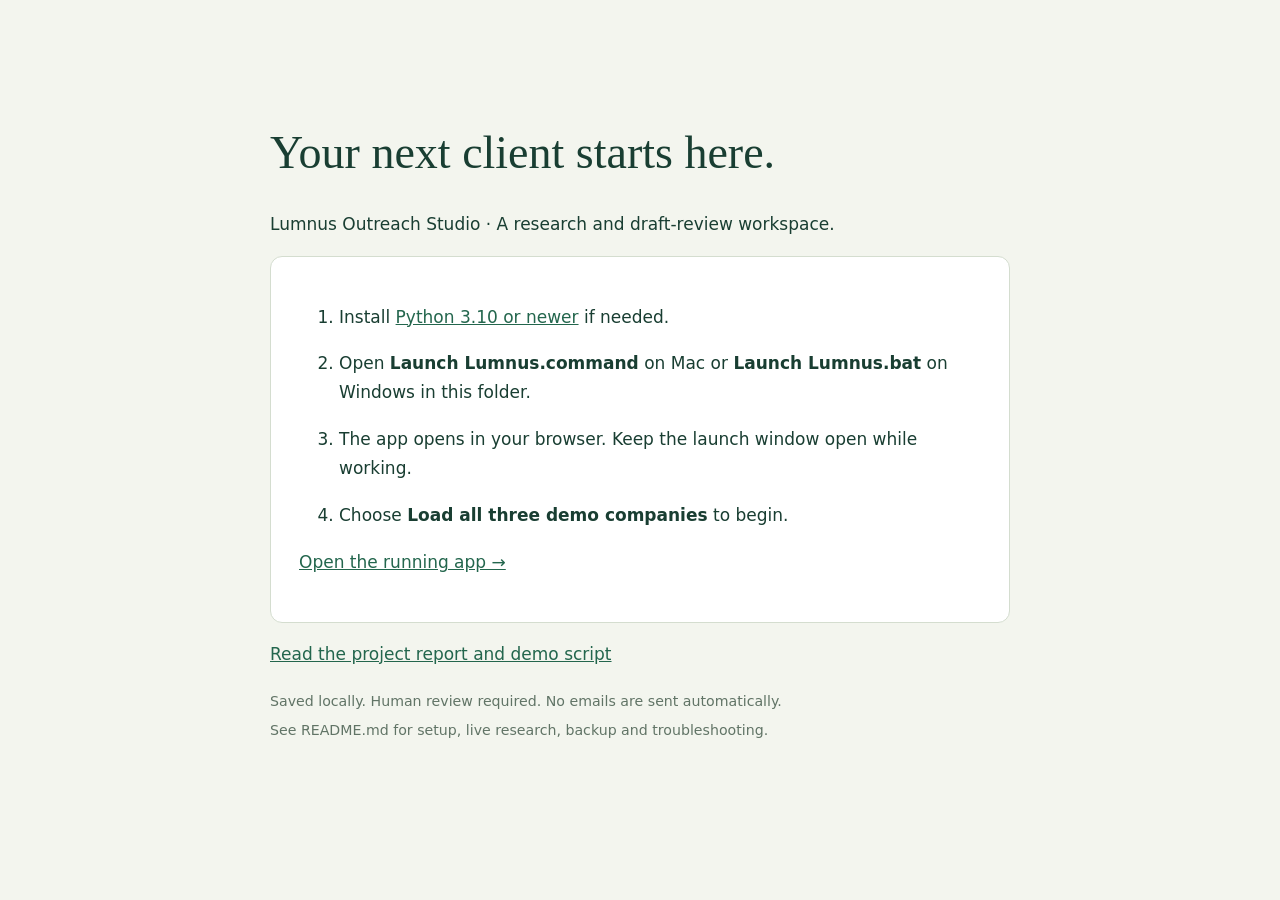
<file: START_HERE.html>
<!doctype html><html lang="en"><meta charset="utf-8"><meta name="viewport" content="width=device-width,initial-scale=1"><title>Welcome to Lumnus Outreach</title><style>body{font:17px/1.7 system-ui;background:#f3f5ee;color:#193e32;max-width:740px;margin:70px auto;padding:25px}h1{font:46px Georgia}li{margin:18px 0}a{color:#23664d}.box{background:white;border:1px solid #d4ddcf;padding:28px;border-radius:12px}small{color:#617466}</style><h1>Your next client starts here.</h1><p>Lumnus Outreach Studio · A research and draft-review workspace.</p><div class="box"><ol><li>Install <a href="https://www.python.org/downloads/">Python 3.10 or newer</a> if needed.</li><li>Open <strong>Launch Lumnus.command</strong> on Mac or <strong>Launch Lumnus.bat</strong> on Windows in this folder.</li><li>The app opens in your browser. Keep the launch window open while working.</li><li>Choose <strong>Load all three demo companies</strong> to begin.</li></ol><p><a href="http://127.0.0.1:8765">Open the running app →</a></p></div><p><a href="static/report.html">Read the project report and demo script</a></p><small>Saved locally. Human review required. No emails are sent automatically.<br>See README.md for setup, live research, backup and troubleshooting.</small></html>
</file>
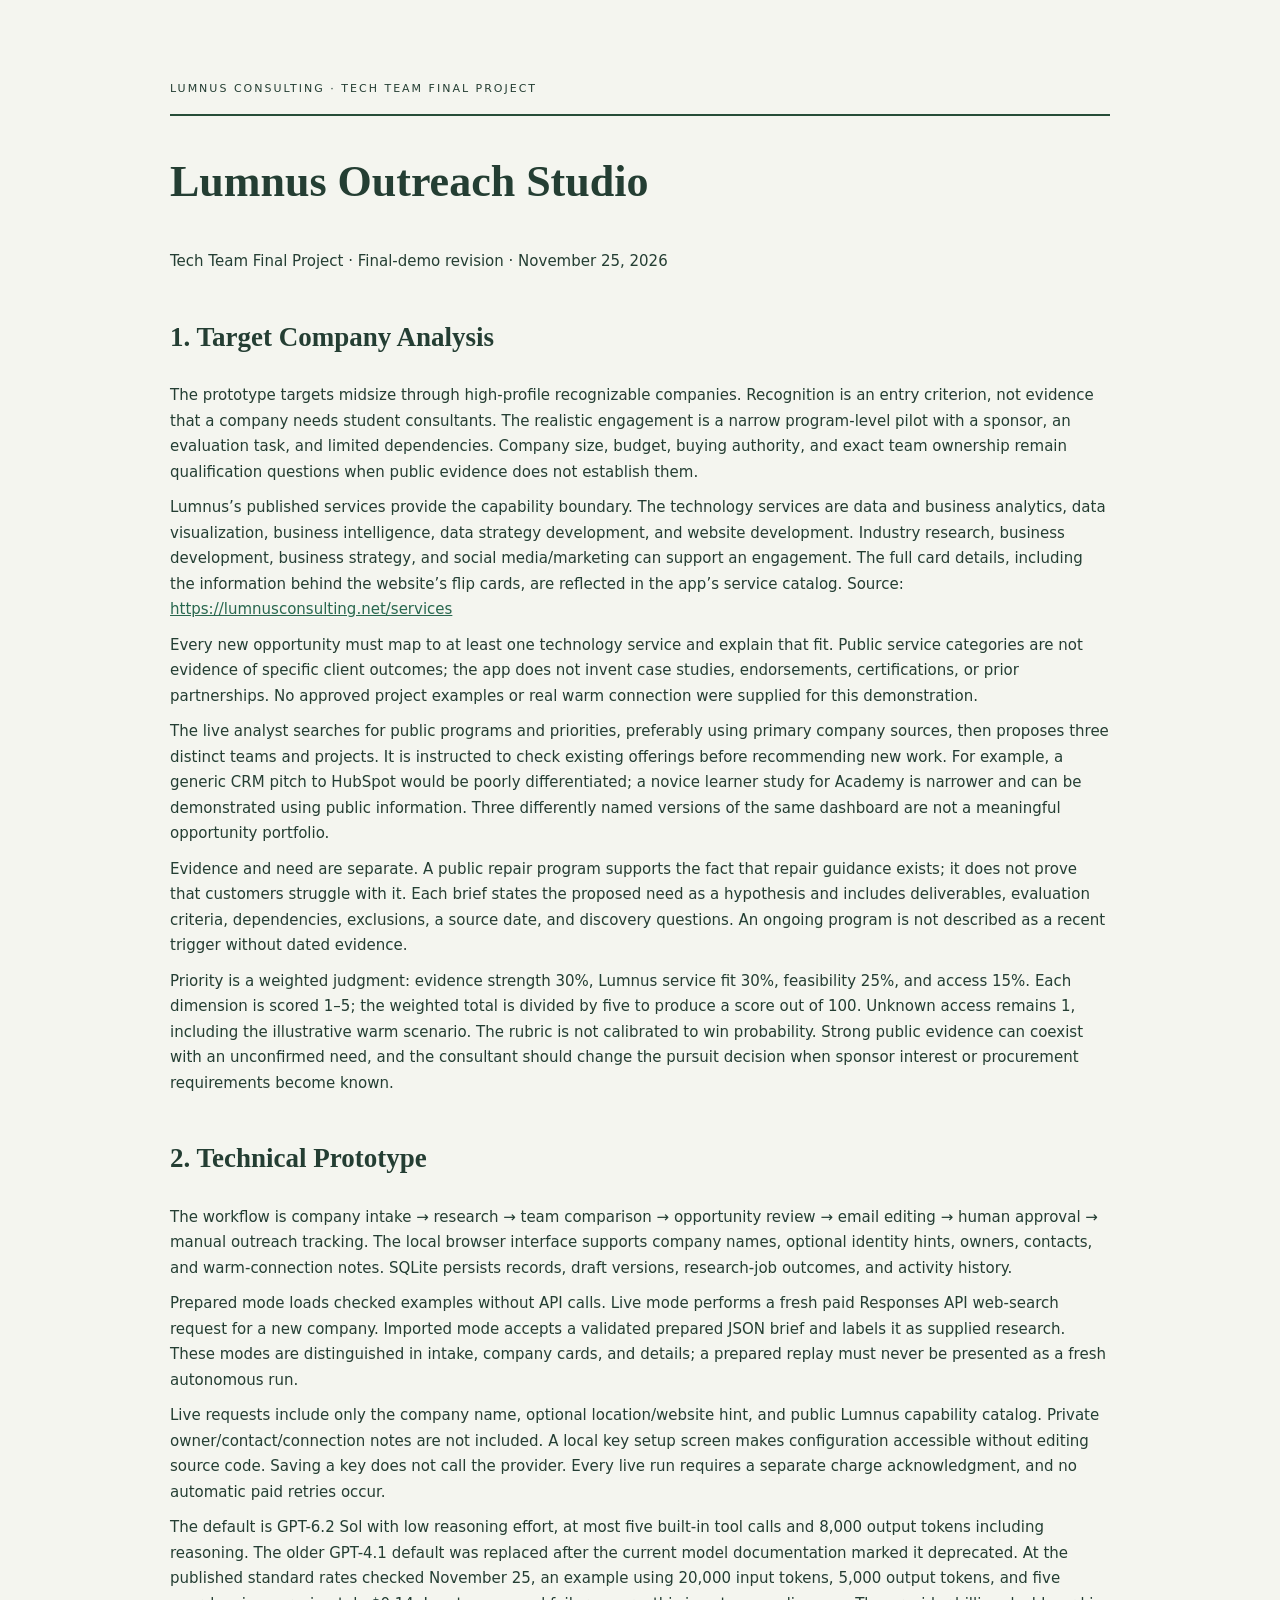
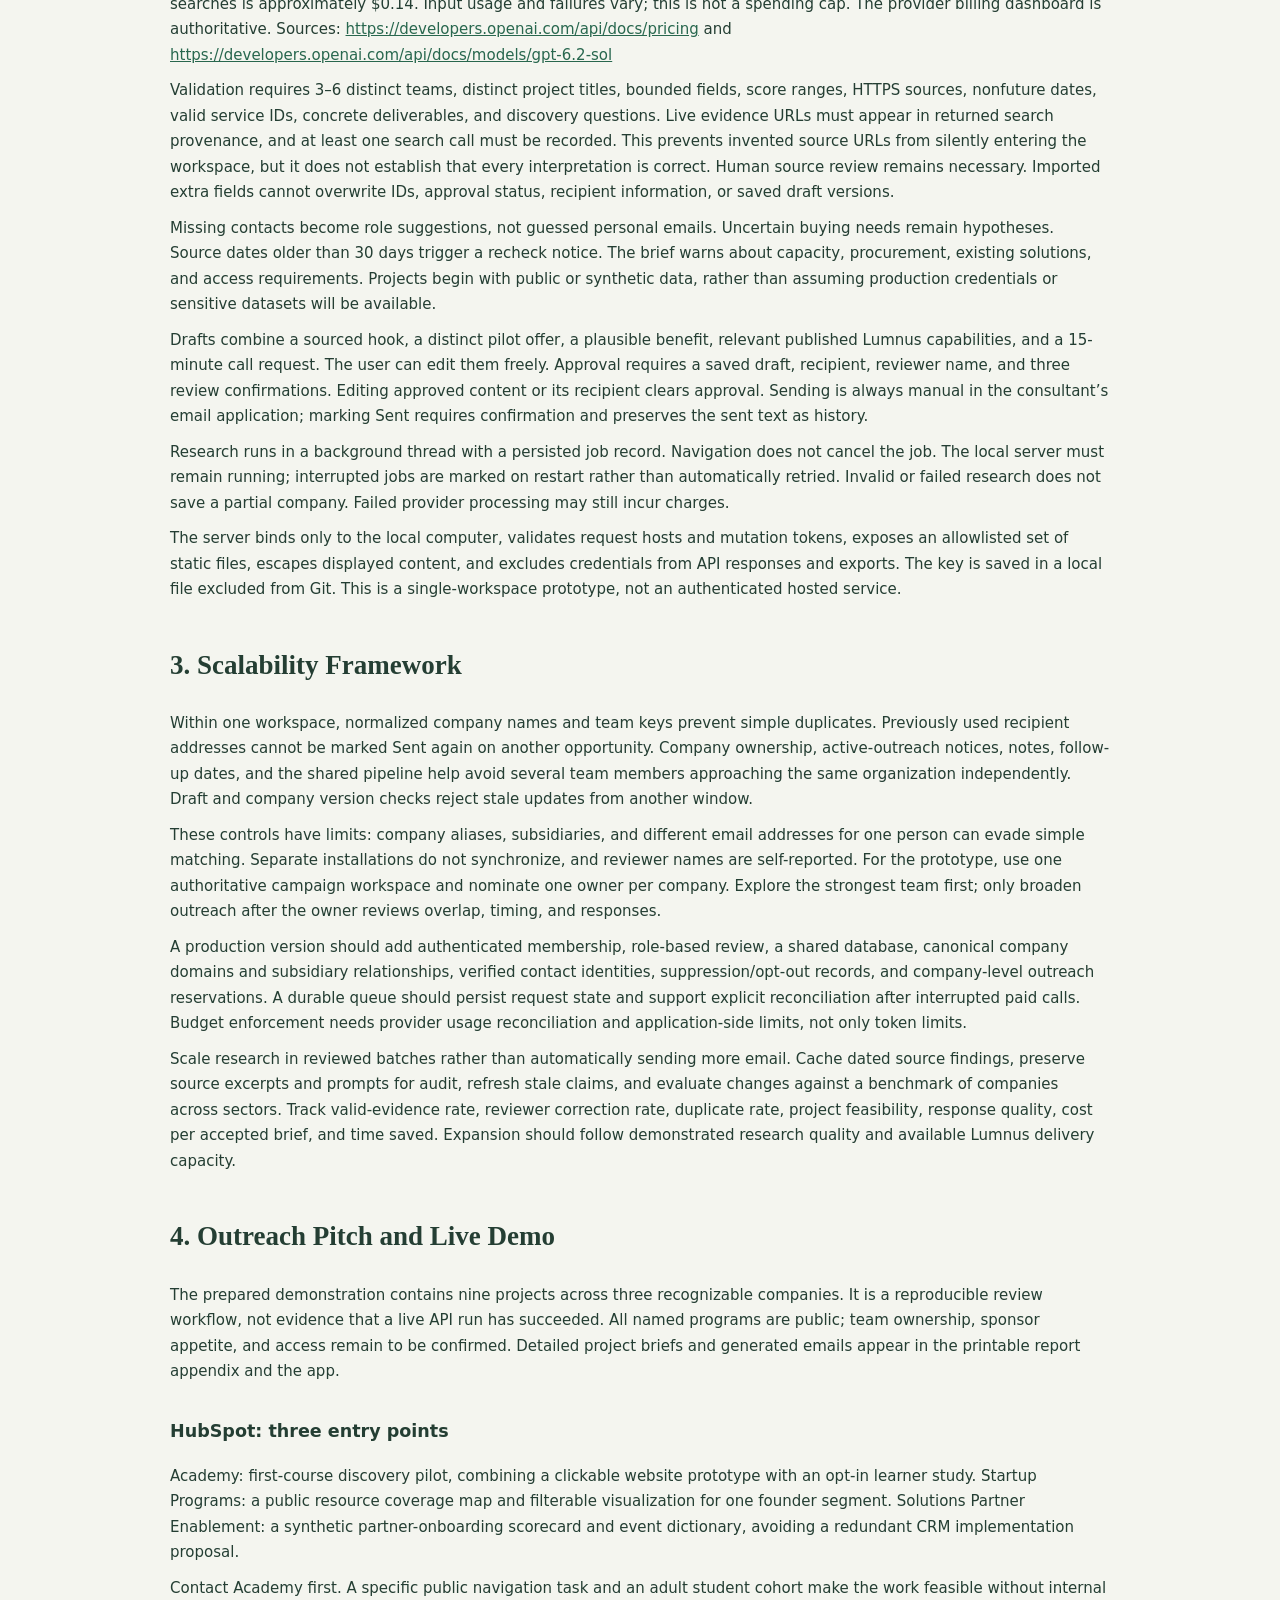
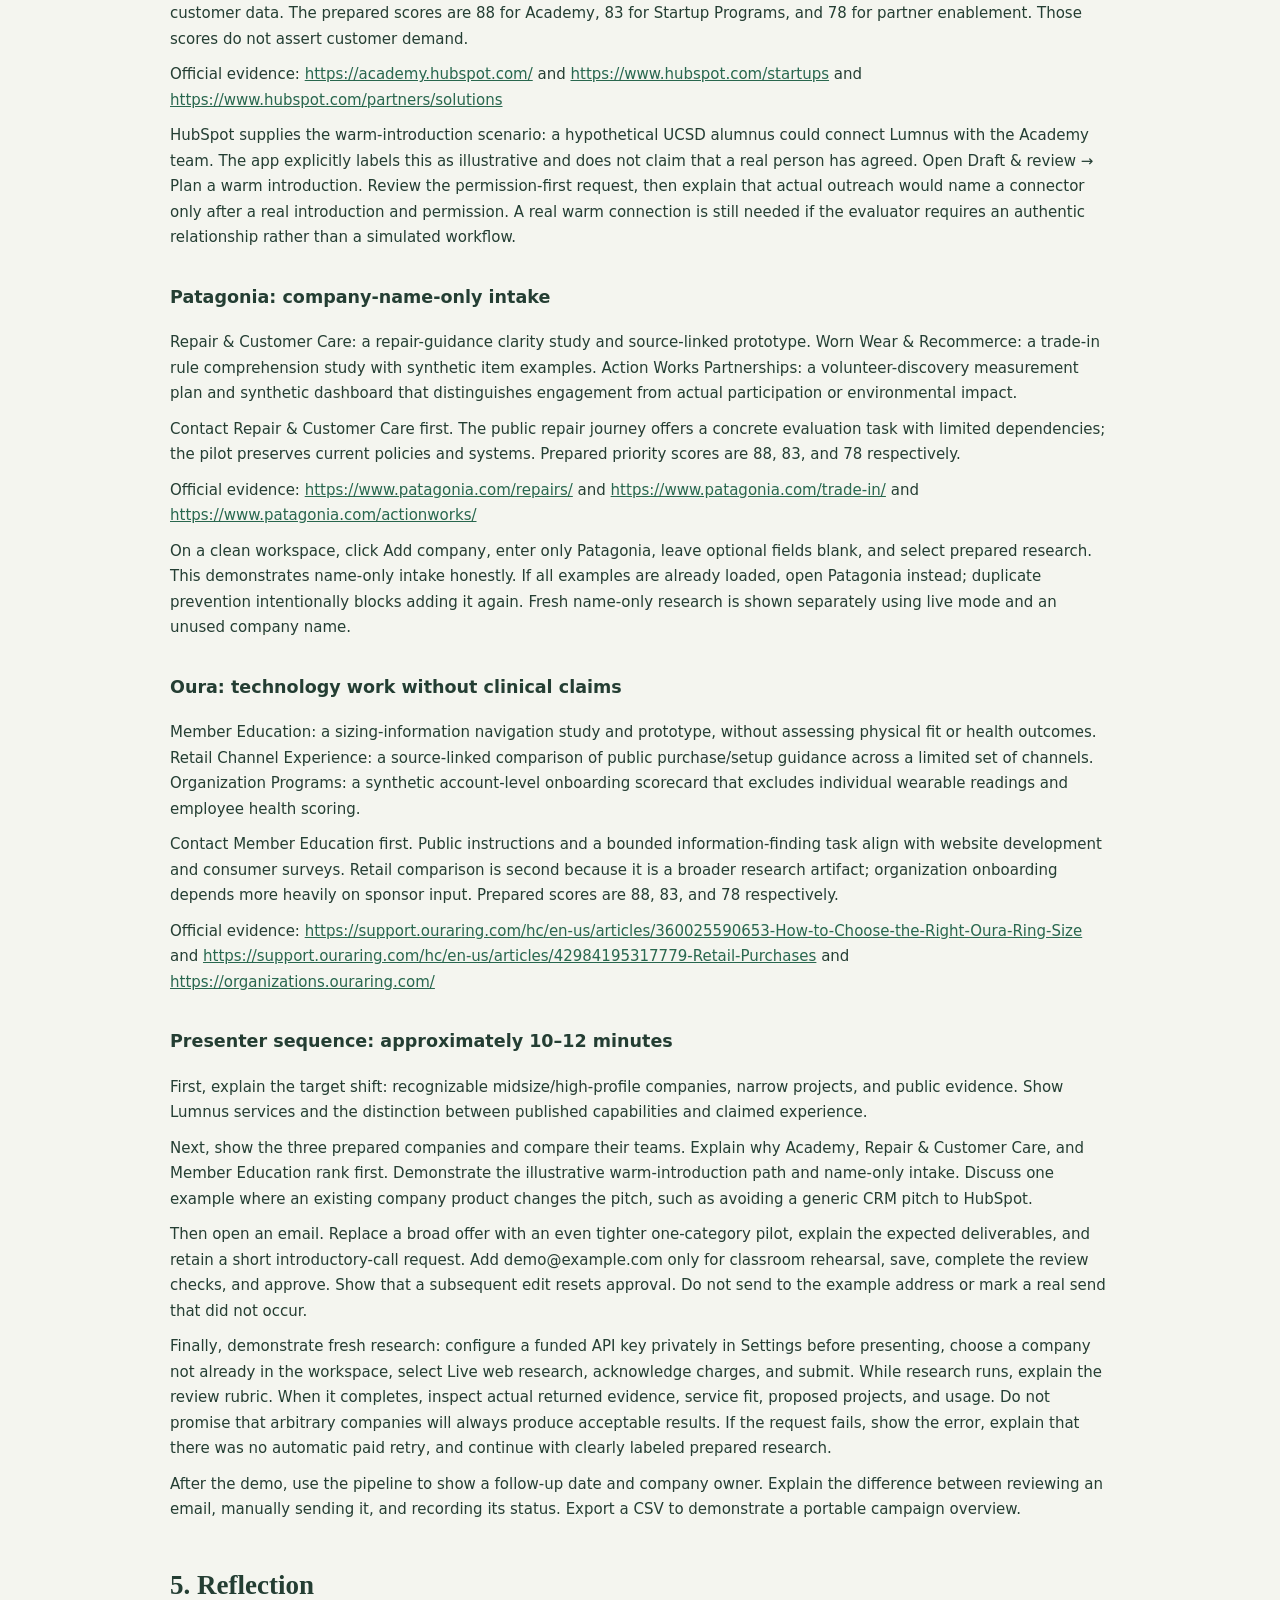
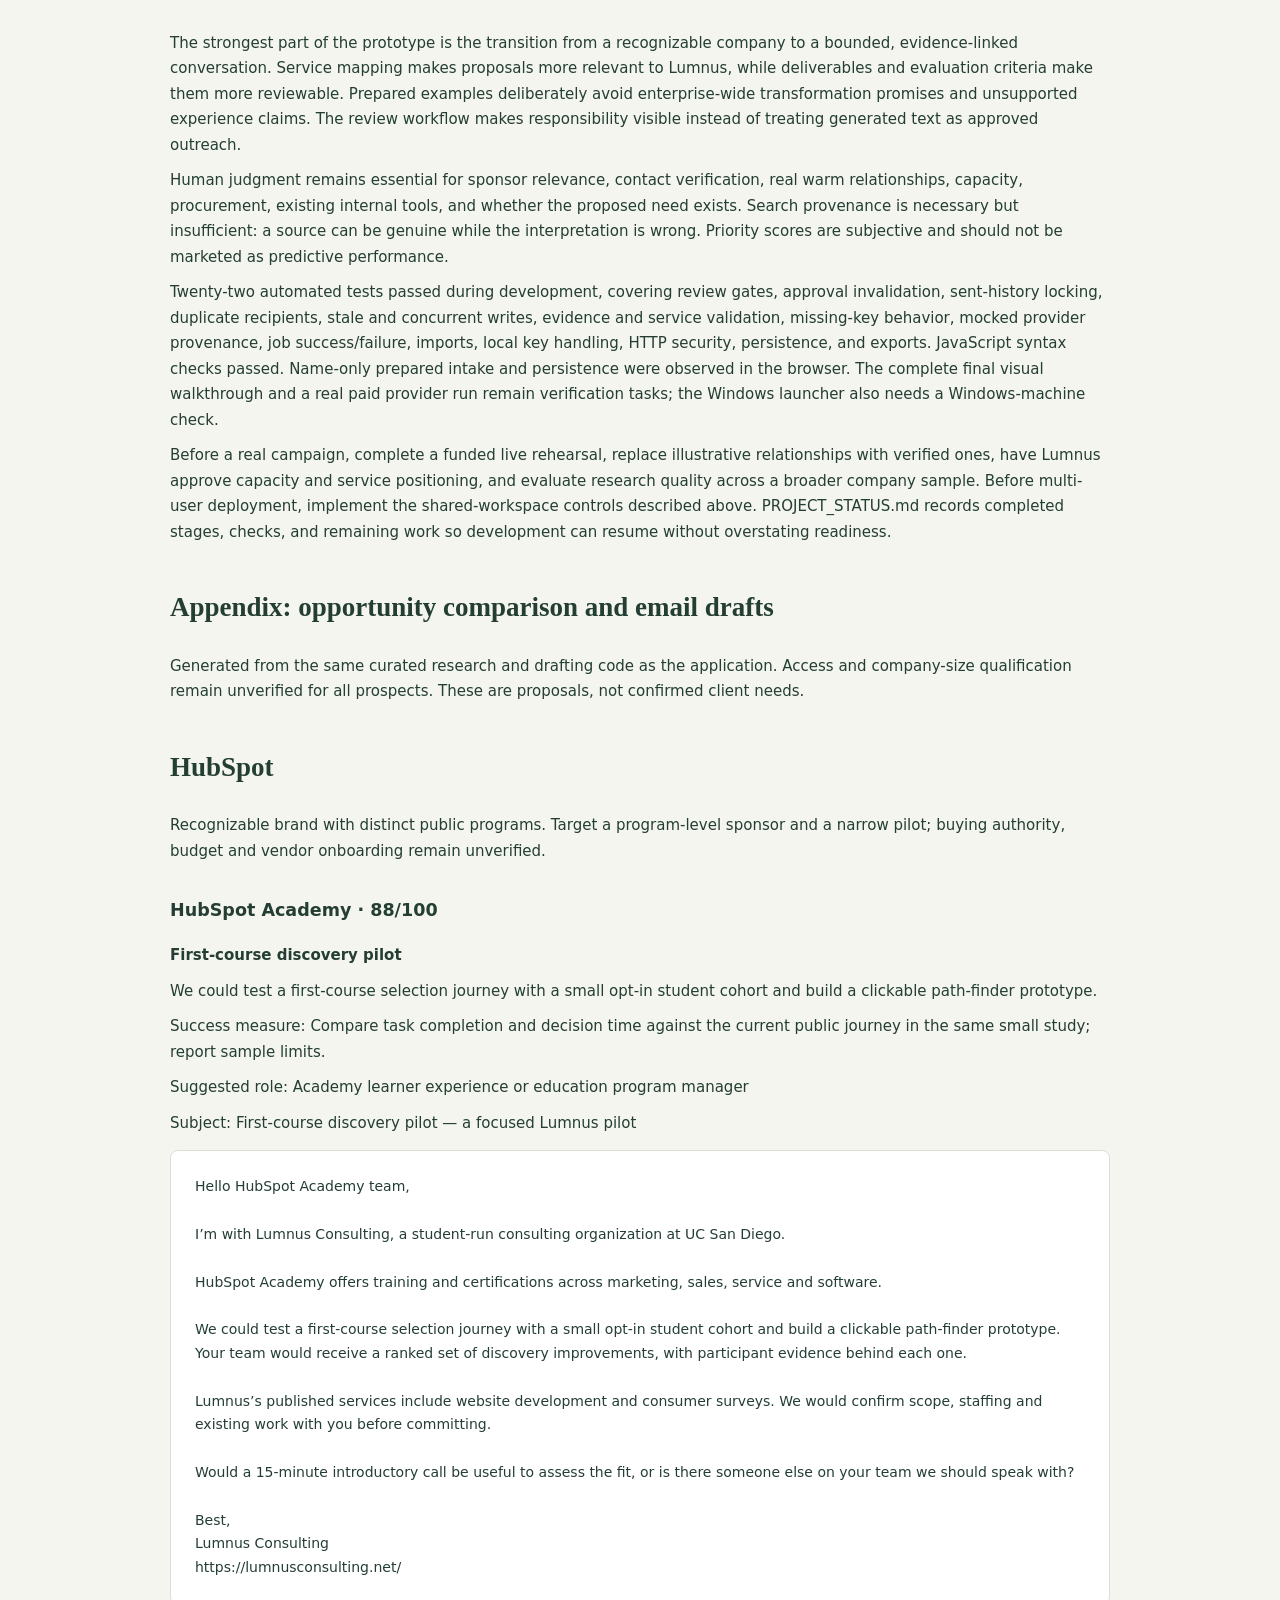
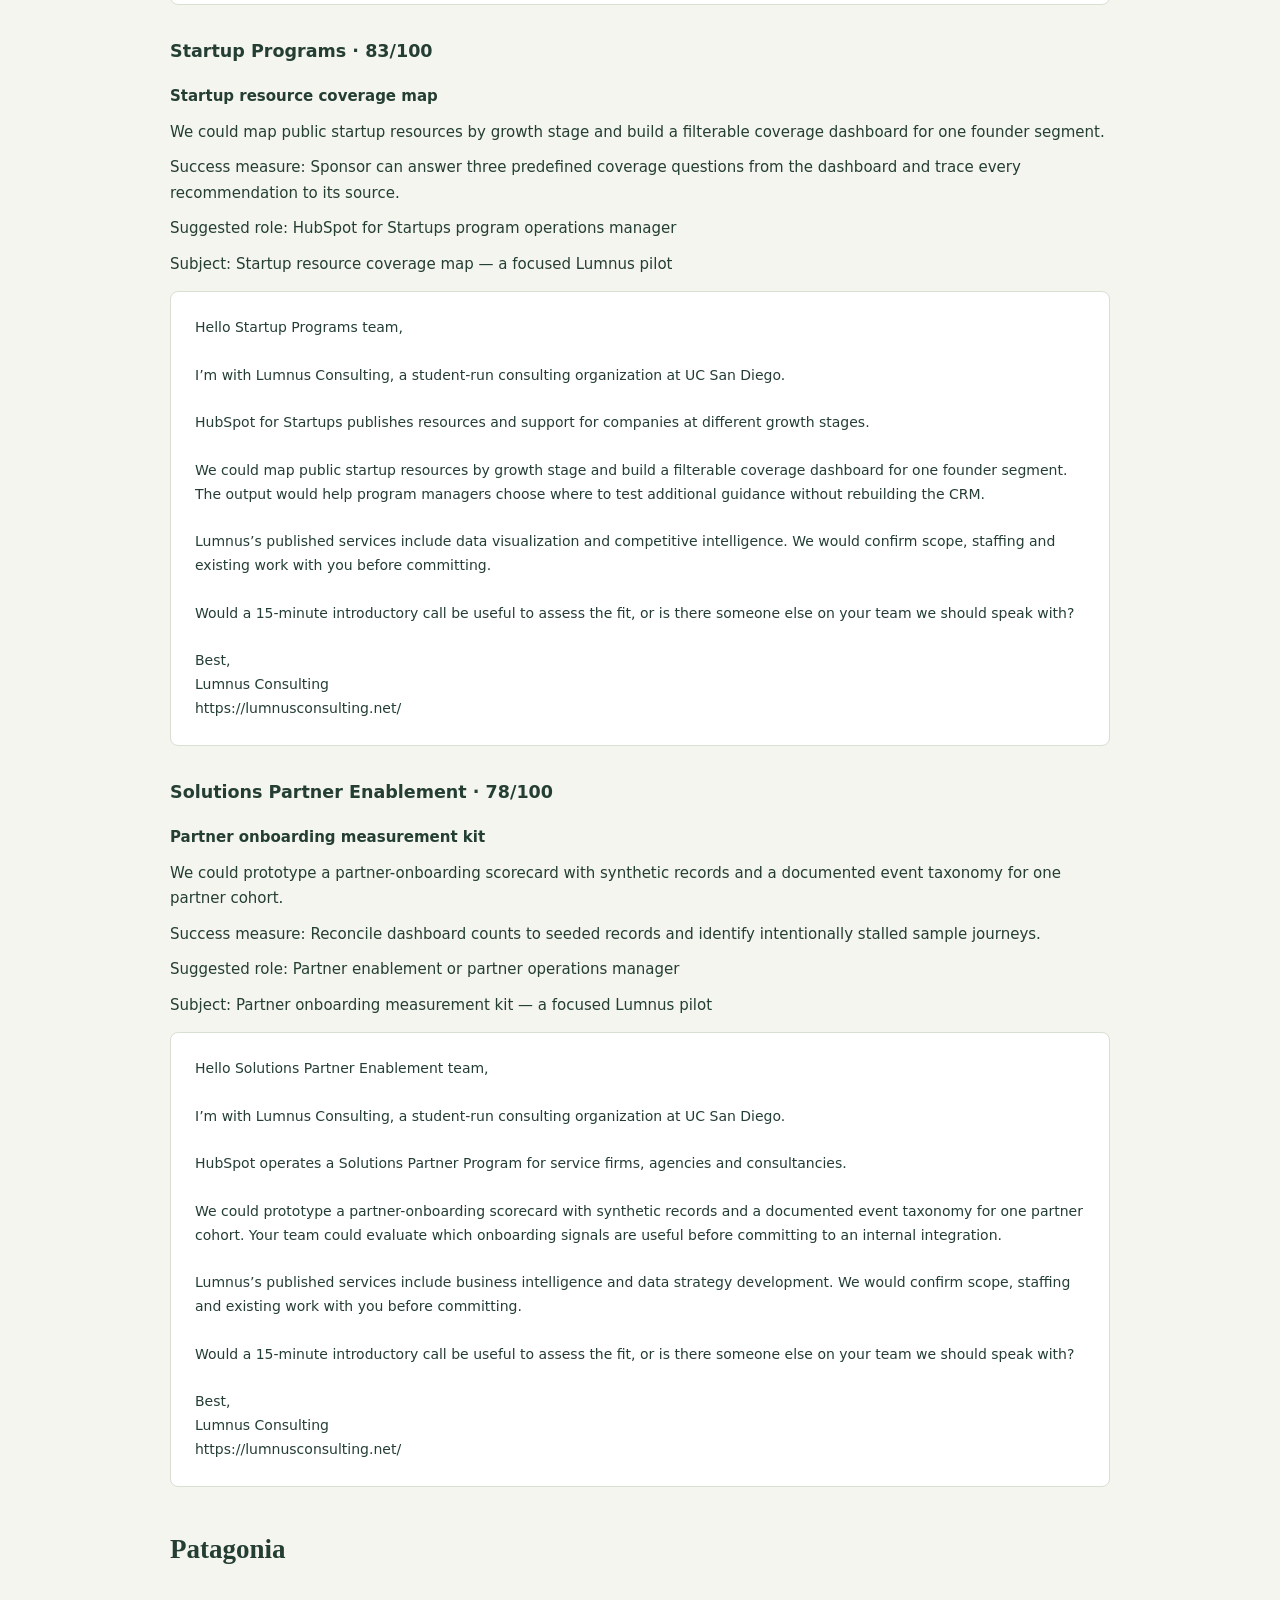
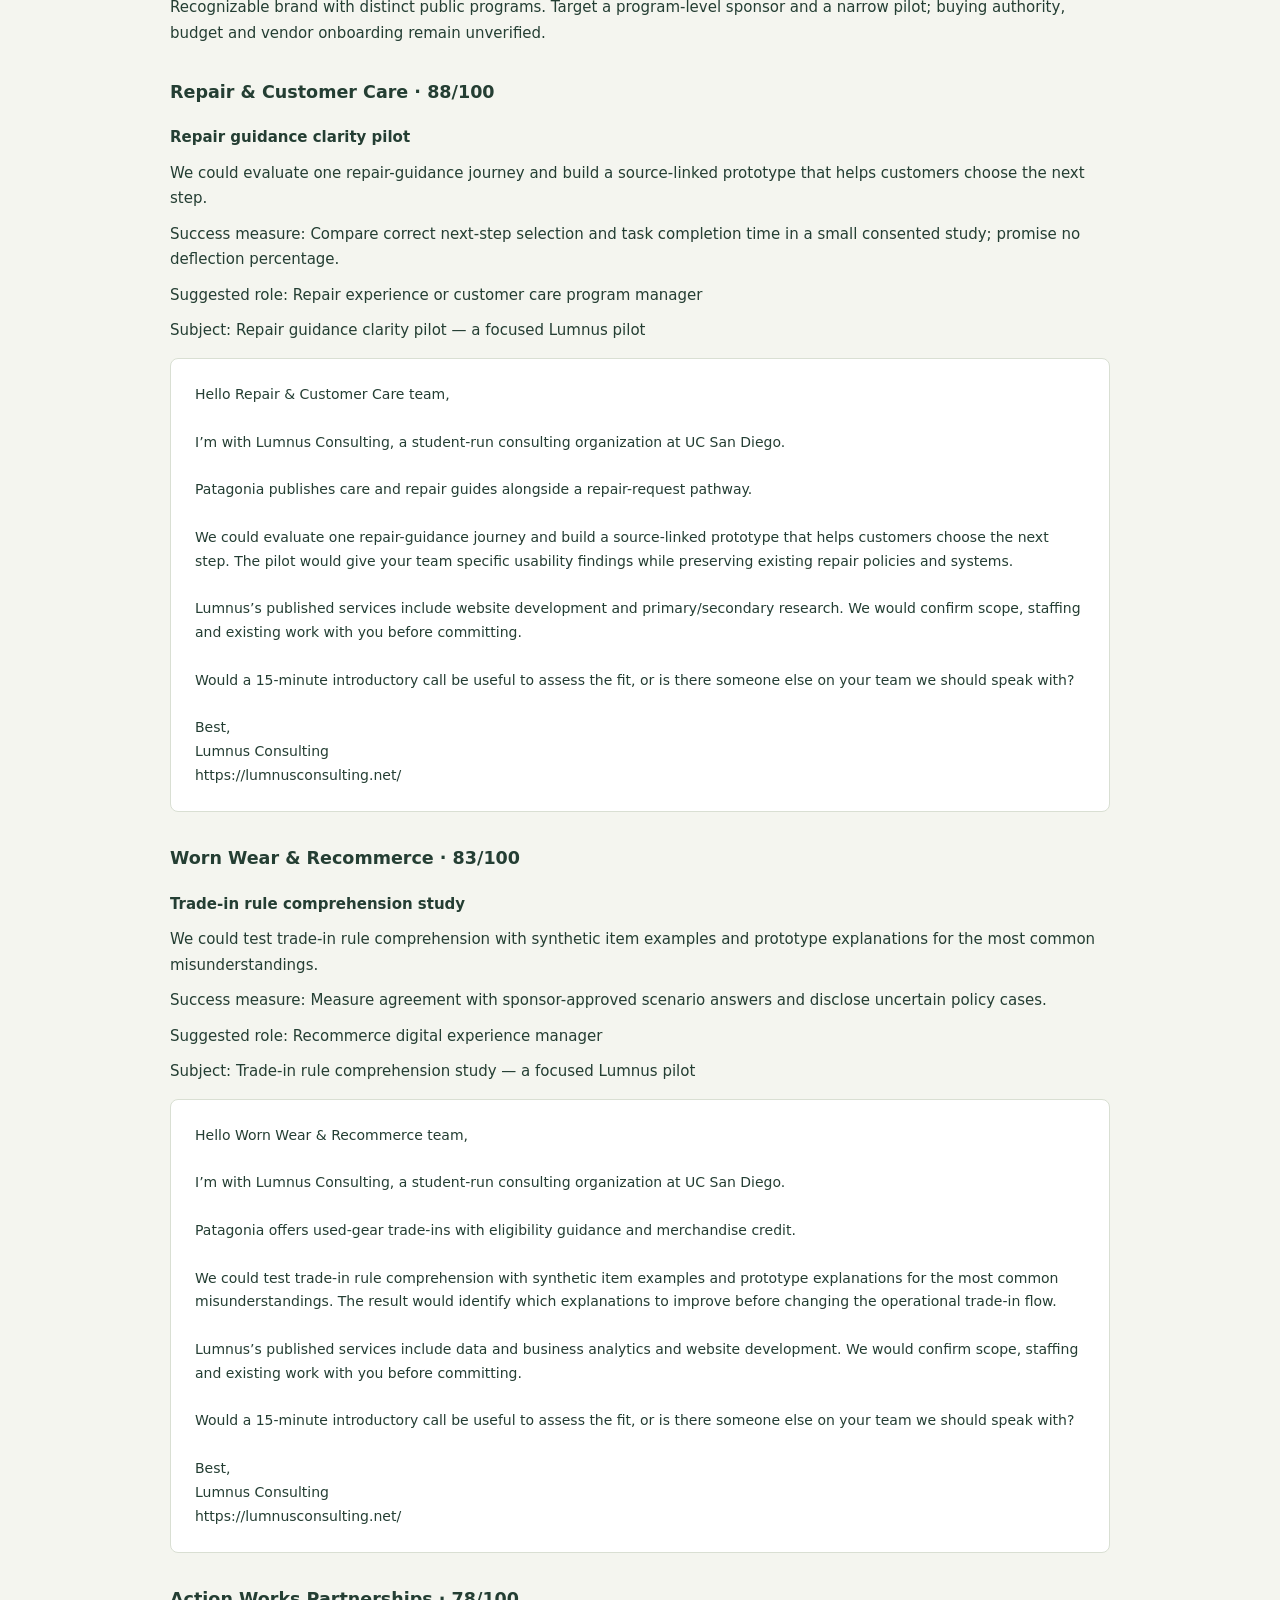
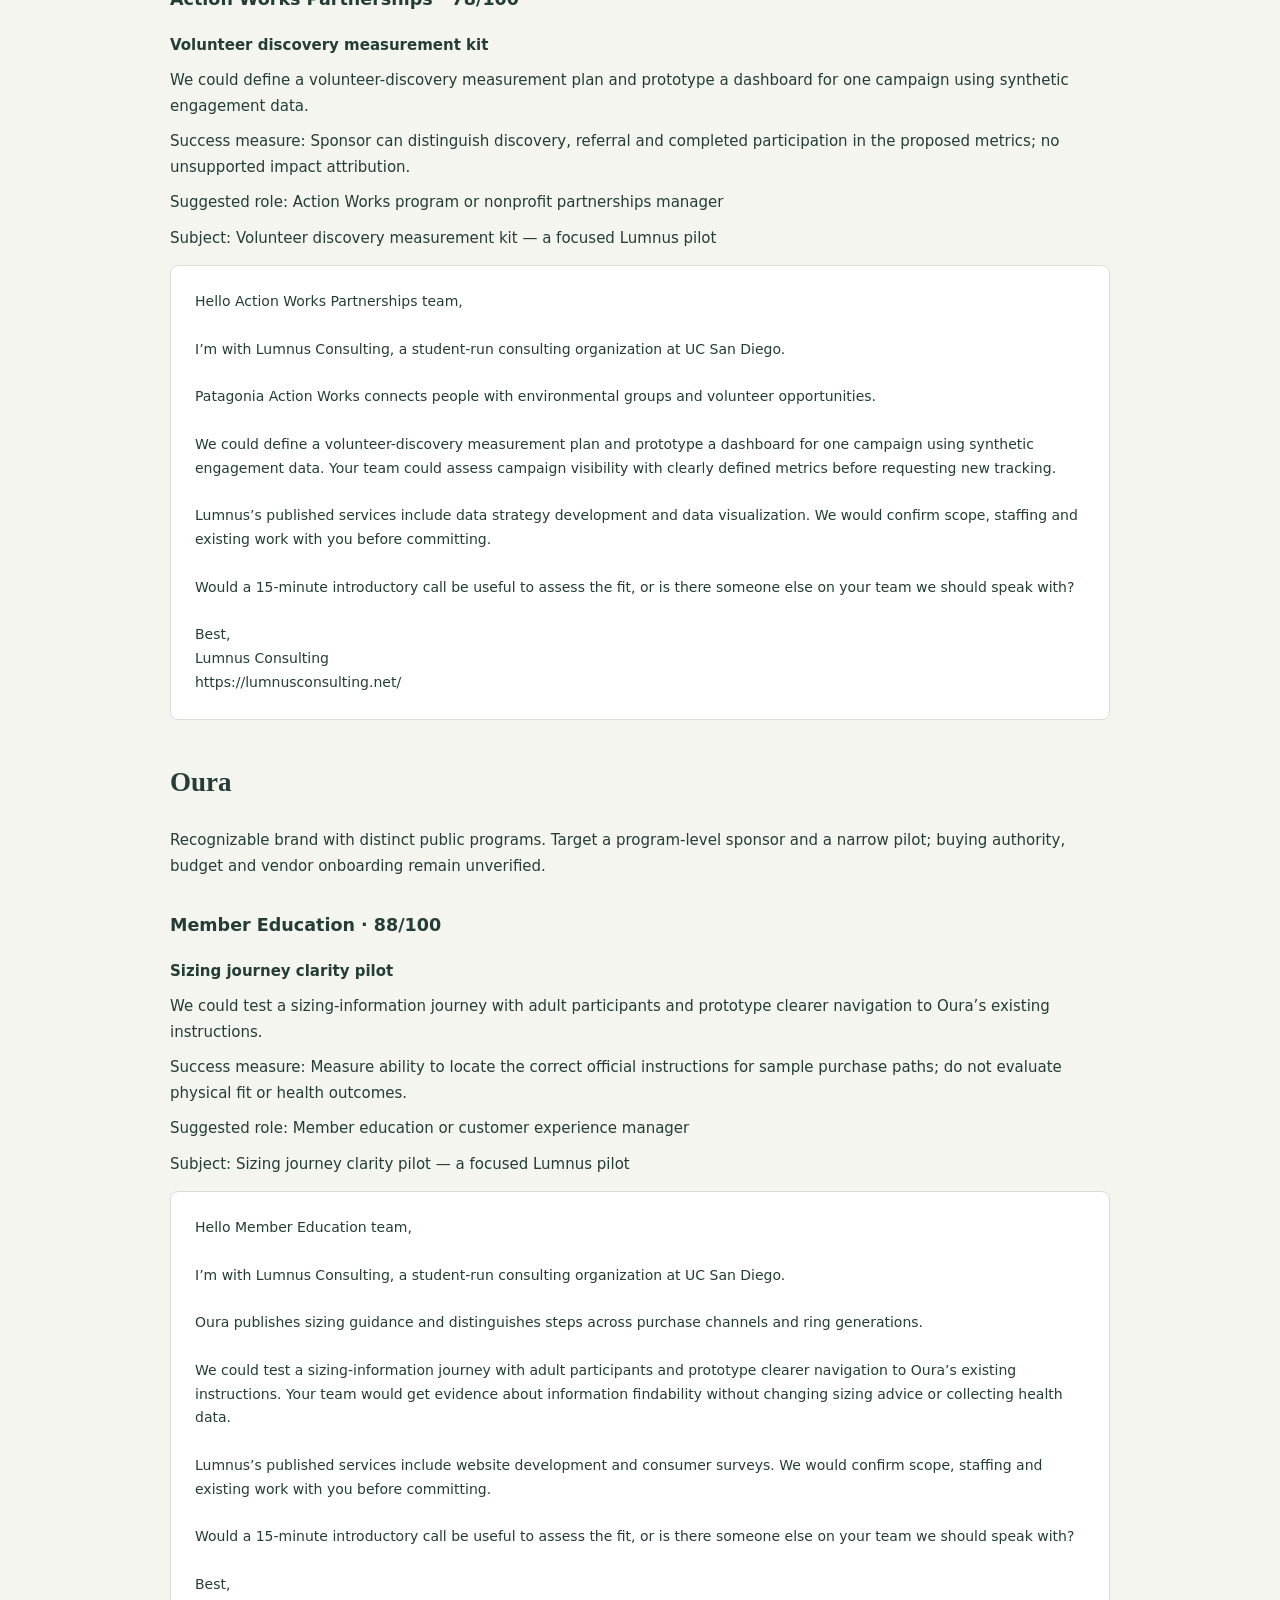
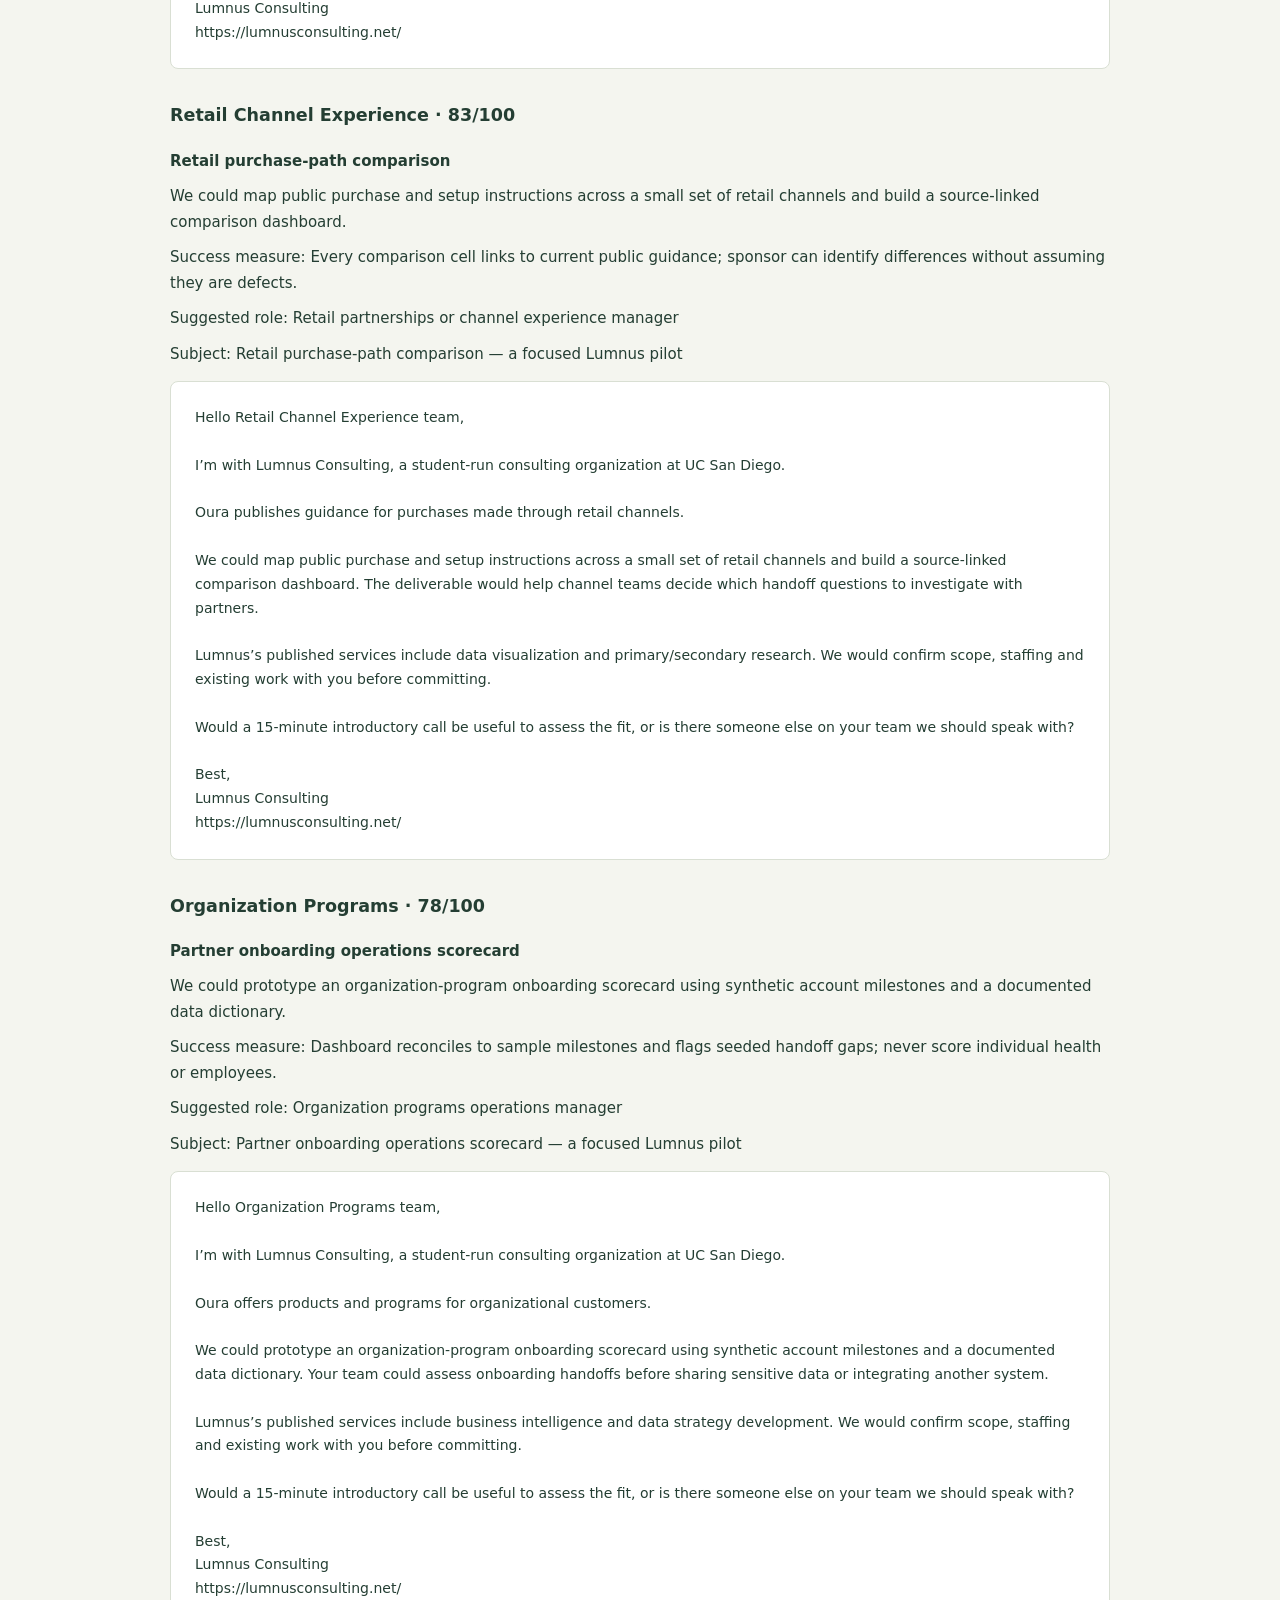
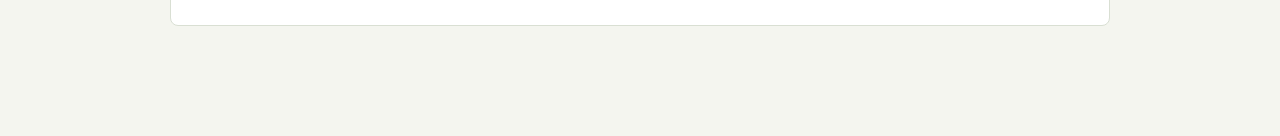
<file: static/report.html>
<!doctype html><html lang="en"><head><meta charset="utf-8"><meta name="viewport" content="width=device-width,initial-scale=1"><title>Lumnus Outreach — Project Report</title><link rel="stylesheet" href="report.css"></head><body><header>LUMNUS CONSULTING · TECH TEAM FINAL PROJECT</header><h1>Lumnus Outreach Studio</h1><p>Tech Team Final Project · Final-demo revision · November 25, 2026</p><h2>1. Target Company Analysis</h2><p>The prototype targets midsize through high-profile recognizable companies. Recognition is an entry criterion, not evidence that a company needs student consultants. The realistic engagement is a narrow program-level pilot with a sponsor, an evaluation task, and limited dependencies. Company size, budget, buying authority, and exact team ownership remain qualification questions when public evidence does not establish them.</p><p>Lumnus’s published services provide the capability boundary. The technology services are data and business analytics, data visualization, business intelligence, data strategy development, and website development. Industry research, business development, business strategy, and social media/marketing can support an engagement. The full card details, including the information behind the website’s flip cards, are reflected in the app’s service catalog. Source: <a href="https://lumnusconsulting.net/services">https://lumnusconsulting.net/services</a></p><p>Every new opportunity must map to at least one technology service and explain that fit. Public service categories are not evidence of specific client outcomes; the app does not invent case studies, endorsements, certifications, or prior partnerships. No approved project examples or real warm connection were supplied for this demonstration.</p><p>The live analyst searches for public programs and priorities, preferably using primary company sources, then proposes three distinct teams and projects. It is instructed to check existing offerings before recommending new work. For example, a generic CRM pitch to HubSpot would be poorly differentiated; a novice learner study for Academy is narrower and can be demonstrated using public information. Three differently named versions of the same dashboard are not a meaningful opportunity portfolio.</p><p>Evidence and need are separate. A public repair program supports the fact that repair guidance exists; it does not prove that customers struggle with it. Each brief states the proposed need as a hypothesis and includes deliverables, evaluation criteria, dependencies, exclusions, a source date, and discovery questions. An ongoing program is not described as a recent trigger without dated evidence.</p><p>Priority is a weighted judgment: evidence strength 30%, Lumnus service fit 30%, feasibility 25%, and access 15%. Each dimension is scored 1–5; the weighted total is divided by five to produce a score out of 100. Unknown access remains 1, including the illustrative warm scenario. The rubric is not calibrated to win probability. Strong public evidence can coexist with an unconfirmed need, and the consultant should change the pursuit decision when sponsor interest or procurement requirements become known.</p><h2>2. Technical Prototype</h2><p>The workflow is company intake → research → team comparison → opportunity review → email editing → human approval → manual outreach tracking. The local browser interface supports company names, optional identity hints, owners, contacts, and warm-connection notes. SQLite persists records, draft versions, research-job outcomes, and activity history.</p><p>Prepared mode loads checked examples without API calls. Live mode performs a fresh paid Responses API web-search request for a new company. Imported mode accepts a validated prepared JSON brief and labels it as supplied research. These modes are distinguished in intake, company cards, and details; a prepared replay must never be presented as a fresh autonomous run.</p><p>Live requests include only the company name, optional location/website hint, and public Lumnus capability catalog. Private owner/contact/connection notes are not included. A local key setup screen makes configuration accessible without editing source code. Saving a key does not call the provider. Every live run requires a separate charge acknowledgment, and no automatic paid retries occur.</p><p>The default is GPT-6.2 Sol with low reasoning effort, at most five built-in tool calls and 8,000 output tokens including reasoning. The older GPT-4.1 default was replaced after the current model documentation marked it deprecated. At the published standard rates checked November 25, an example using 20,000 input tokens, 5,000 output tokens, and five searches is approximately $0.14. Input usage and failures vary; this is not a spending cap. The provider billing dashboard is authoritative. Sources: <a href="https://developers.openai.com/api/docs/pricing">https://developers.openai.com/api/docs/pricing</a> and <a href="https://developers.openai.com/api/docs/models/gpt-6.2-sol">https://developers.openai.com/api/docs/models/gpt-6.2-sol</a></p><p>Validation requires 3–6 distinct teams, distinct project titles, bounded fields, score ranges, HTTPS sources, nonfuture dates, valid service IDs, concrete deliverables, and discovery questions. Live evidence URLs must appear in returned search provenance, and at least one search call must be recorded. This prevents invented source URLs from silently entering the workspace, but it does not establish that every interpretation is correct. Human source review remains necessary. Imported extra fields cannot overwrite IDs, approval status, recipient information, or saved draft versions.</p><p>Missing contacts become role suggestions, not guessed personal emails. Uncertain buying needs remain hypotheses. Source dates older than 30 days trigger a recheck notice. The brief warns about capacity, procurement, existing solutions, and access requirements. Projects begin with public or synthetic data, rather than assuming production credentials or sensitive datasets will be available.</p><p>Drafts combine a sourced hook, a distinct pilot offer, a plausible benefit, relevant published Lumnus capabilities, and a 15-minute call request. The user can edit them freely. Approval requires a saved draft, recipient, reviewer name, and three review confirmations. Editing approved content or its recipient clears approval. Sending is always manual in the consultant’s email application; marking Sent requires confirmation and preserves the sent text as history.</p><p>Research runs in a background thread with a persisted job record. Navigation does not cancel the job. The local server must remain running; interrupted jobs are marked on restart rather than automatically retried. Invalid or failed research does not save a partial company. Failed provider processing may still incur charges.</p><p>The server binds only to the local computer, validates request hosts and mutation tokens, exposes an allowlisted set of static files, escapes displayed content, and excludes credentials from API responses and exports. The key is saved in a local file excluded from Git. This is a single-workspace prototype, not an authenticated hosted service.</p><h2>3. Scalability Framework</h2><p>Within one workspace, normalized company names and team keys prevent simple duplicates. Previously used recipient addresses cannot be marked Sent again on another opportunity. Company ownership, active-outreach notices, notes, follow-up dates, and the shared pipeline help avoid several team members approaching the same organization independently. Draft and company version checks reject stale updates from another window.</p><p>These controls have limits: company aliases, subsidiaries, and different email addresses for one person can evade simple matching. Separate installations do not synchronize, and reviewer names are self-reported. For the prototype, use one authoritative campaign workspace and nominate one owner per company. Explore the strongest team first; only broaden outreach after the owner reviews overlap, timing, and responses.</p><p>A production version should add authenticated membership, role-based review, a shared database, canonical company domains and subsidiary relationships, verified contact identities, suppression/opt-out records, and company-level outreach reservations. A durable queue should persist request state and support explicit reconciliation after interrupted paid calls. Budget enforcement needs provider usage reconciliation and application-side limits, not only token limits.</p><p>Scale research in reviewed batches rather than automatically sending more email. Cache dated source findings, preserve source excerpts and prompts for audit, refresh stale claims, and evaluate changes against a benchmark of companies across sectors. Track valid-evidence rate, reviewer correction rate, duplicate rate, project feasibility, response quality, cost per accepted brief, and time saved. Expansion should follow demonstrated research quality and available Lumnus delivery capacity.</p><h2>4. Outreach Pitch and Live Demo</h2><p>The prepared demonstration contains nine projects across three recognizable companies. It is a reproducible review workflow, not evidence that a live API run has succeeded. All named programs are public; team ownership, sponsor appetite, and access remain to be confirmed. Detailed project briefs and generated emails appear in the printable report appendix and the app.</p><h3>HubSpot: three entry points</h3><p>Academy: first-course discovery pilot, combining a clickable website prototype with an opt-in learner study. Startup Programs: a public resource coverage map and filterable visualization for one founder segment. Solutions Partner Enablement: a synthetic partner-onboarding scorecard and event dictionary, avoiding a redundant CRM implementation proposal.</p><p>Contact Academy first. A specific public navigation task and an adult student cohort make the work feasible without internal customer data. The prepared scores are 88 for Academy, 83 for Startup Programs, and 78 for partner enablement. Those scores do not assert customer demand.</p><p>Official evidence: <a href="https://academy.hubspot.com/">https://academy.hubspot.com/</a> and <a href="https://www.hubspot.com/startups">https://www.hubspot.com/startups</a> and <a href="https://www.hubspot.com/partners/solutions">https://www.hubspot.com/partners/solutions</a></p><p>HubSpot supplies the warm-introduction scenario: a hypothetical UCSD alumnus could connect Lumnus with the Academy team. The app explicitly labels this as illustrative and does not claim that a real person has agreed. Open Draft &amp; review → Plan a warm introduction. Review the permission-first request, then explain that actual outreach would name a connector only after a real introduction and permission. A real warm connection is still needed if the evaluator requires an authentic relationship rather than a simulated workflow.</p><h3>Patagonia: company-name-only intake</h3><p>Repair &amp; Customer Care: a repair-guidance clarity study and source-linked prototype. Worn Wear &amp; Recommerce: a trade-in rule comprehension study with synthetic item examples. Action Works Partnerships: a volunteer-discovery measurement plan and synthetic dashboard that distinguishes engagement from actual participation or environmental impact.</p><p>Contact Repair &amp; Customer Care first. The public repair journey offers a concrete evaluation task with limited dependencies; the pilot preserves current policies and systems. Prepared priority scores are 88, 83, and 78 respectively.</p><p>Official evidence: <a href="https://www.patagonia.com/repairs/">https://www.patagonia.com/repairs/</a> and <a href="https://www.patagonia.com/trade-in/">https://www.patagonia.com/trade-in/</a> and <a href="https://www.patagonia.com/actionworks/">https://www.patagonia.com/actionworks/</a></p><p>On a clean workspace, click Add company, enter only Patagonia, leave optional fields blank, and select prepared research. This demonstrates name-only intake honestly. If all examples are already loaded, open Patagonia instead; duplicate prevention intentionally blocks adding it again. Fresh name-only research is shown separately using live mode and an unused company name.</p><h3>Oura: technology work without clinical claims</h3><p>Member Education: a sizing-information navigation study and prototype, without assessing physical fit or health outcomes. Retail Channel Experience: a source-linked comparison of public purchase/setup guidance across a limited set of channels. Organization Programs: a synthetic account-level onboarding scorecard that excludes individual wearable readings and employee health scoring.</p><p>Contact Member Education first. Public instructions and a bounded information-finding task align with website development and consumer surveys. Retail comparison is second because it is a broader research artifact; organization onboarding depends more heavily on sponsor input. Prepared scores are 88, 83, and 78 respectively.</p><p>Official evidence: <a href="https://support.ouraring.com/hc/en-us/articles/360025590653-How-to-Choose-the-Right-Oura-Ring-Size">https://support.ouraring.com/hc/en-us/articles/360025590653-How-to-Choose-the-Right-Oura-Ring-Size</a> and <a href="https://support.ouraring.com/hc/en-us/articles/42984195317779-Retail-Purchases">https://support.ouraring.com/hc/en-us/articles/42984195317779-Retail-Purchases</a> and <a href="https://organizations.ouraring.com/">https://organizations.ouraring.com/</a></p><h3>Presenter sequence: approximately 10–12 minutes</h3><p>First, explain the target shift: recognizable midsize/high-profile companies, narrow projects, and public evidence. Show Lumnus services and the distinction between published capabilities and claimed experience.</p><p>Next, show the three prepared companies and compare their teams. Explain why Academy, Repair &amp; Customer Care, and Member Education rank first. Demonstrate the illustrative warm-introduction path and name-only intake. Discuss one example where an existing company product changes the pitch, such as avoiding a generic CRM pitch to HubSpot.</p><p>Then open an email. Replace a broad offer with an even tighter one-category pilot, explain the expected deliverables, and retain a short introductory-call request. Add demo@example.com only for classroom rehearsal, save, complete the review checks, and approve. Show that a subsequent edit resets approval. Do not send to the example address or mark a real send that did not occur.</p><p>Finally, demonstrate fresh research: configure a funded API key privately in Settings before presenting, choose a company not already in the workspace, select Live web research, acknowledge charges, and submit. While research runs, explain the review rubric. When it completes, inspect actual returned evidence, service fit, proposed projects, and usage. Do not promise that arbitrary companies will always produce acceptable results. If the request fails, show the error, explain that there was no automatic paid retry, and continue with clearly labeled prepared research.</p><p>After the demo, use the pipeline to show a follow-up date and company owner. Explain the difference between reviewing an email, manually sending it, and recording its status. Export a CSV to demonstrate a portable campaign overview.</p><h2>5. Reflection</h2><p>The strongest part of the prototype is the transition from a recognizable company to a bounded, evidence-linked conversation. Service mapping makes proposals more relevant to Lumnus, while deliverables and evaluation criteria make them more reviewable. Prepared examples deliberately avoid enterprise-wide transformation promises and unsupported experience claims. The review workflow makes responsibility visible instead of treating generated text as approved outreach.</p><p>Human judgment remains essential for sponsor relevance, contact verification, real warm relationships, capacity, procurement, existing internal tools, and whether the proposed need exists. Search provenance is necessary but insufficient: a source can be genuine while the interpretation is wrong. Priority scores are subjective and should not be marketed as predictive performance.</p><p>Twenty-two automated tests passed during development, covering review gates, approval invalidation, sent-history locking, duplicate recipients, stale and concurrent writes, evidence and service validation, missing-key behavior, mocked provider provenance, job success/failure, imports, local key handling, HTTP security, persistence, and exports. JavaScript syntax checks passed. Name-only prepared intake and persistence were observed in the browser. The complete final visual walkthrough and a real paid provider run remain verification tasks; the Windows launcher also needs a Windows-machine check.</p><p>Before a real campaign, complete a funded live rehearsal, replace illustrative relationships with verified ones, have Lumnus approve capacity and service positioning, and evaluate research quality across a broader company sample. Before multi-user deployment, implement the shared-workspace controls described above. PROJECT_STATUS.md records completed stages, checks, and remaining work so development can resume without overstating readiness.</p><h2>Appendix: opportunity comparison and email drafts</h2><p>Generated from the same curated research and drafting code as the application. Access and company-size qualification remain unverified for all prospects. These are proposals, not confirmed client needs.</p><h2>HubSpot</h2><p>Recognizable brand with distinct public programs. Target a program-level sponsor and a narrow pilot; buying authority, budget and vendor onboarding remain unverified.</p><section><h3>HubSpot Academy · 88/100</h3><p><strong>First-course discovery pilot</strong></p><p>We could test a first-course selection journey with a small opt-in student cohort and build a clickable path-finder prototype.</p><p>Success measure: Compare task completion and decision time against the current public journey in the same small study; report sample limits.</p><p>Suggested role: Academy learner experience or education program manager</p><p>Subject: First-course discovery pilot — a focused Lumnus pilot</p><pre>Hello HubSpot Academy team,

I’m with Lumnus Consulting, a student-run consulting organization at UC San Diego.

HubSpot Academy offers training and certifications across marketing, sales, service and software.

We could test a first-course selection journey with a small opt-in student cohort and build a clickable path-finder prototype. Your team would receive a ranked set of discovery improvements, with participant evidence behind each one.

Lumnus’s published services include website development and consumer surveys. We would confirm scope, staffing and existing work with you before committing.

Would a 15-minute introductory call be useful to assess the fit, or is there someone else on your team we should speak with?

Best,
Lumnus Consulting
https://lumnusconsulting.net/</pre></section><section><h3>Startup Programs · 83/100</h3><p><strong>Startup resource coverage map</strong></p><p>We could map public startup resources by growth stage and build a filterable coverage dashboard for one founder segment.</p><p>Success measure: Sponsor can answer three predefined coverage questions from the dashboard and trace every recommendation to its source.</p><p>Suggested role: HubSpot for Startups program operations manager</p><p>Subject: Startup resource coverage map — a focused Lumnus pilot</p><pre>Hello Startup Programs team,

I’m with Lumnus Consulting, a student-run consulting organization at UC San Diego.

HubSpot for Startups publishes resources and support for companies at different growth stages.

We could map public startup resources by growth stage and build a filterable coverage dashboard for one founder segment. The output would help program managers choose where to test additional guidance without rebuilding the CRM.

Lumnus’s published services include data visualization and competitive intelligence. We would confirm scope, staffing and existing work with you before committing.

Would a 15-minute introductory call be useful to assess the fit, or is there someone else on your team we should speak with?

Best,
Lumnus Consulting
https://lumnusconsulting.net/</pre></section><section><h3>Solutions Partner Enablement · 78/100</h3><p><strong>Partner onboarding measurement kit</strong></p><p>We could prototype a partner-onboarding scorecard with synthetic records and a documented event taxonomy for one partner cohort.</p><p>Success measure: Reconcile dashboard counts to seeded records and identify intentionally stalled sample journeys.</p><p>Suggested role: Partner enablement or partner operations manager</p><p>Subject: Partner onboarding measurement kit — a focused Lumnus pilot</p><pre>Hello Solutions Partner Enablement team,

I’m with Lumnus Consulting, a student-run consulting organization at UC San Diego.

HubSpot operates a Solutions Partner Program for service firms, agencies and consultancies.

We could prototype a partner-onboarding scorecard with synthetic records and a documented event taxonomy for one partner cohort. Your team could evaluate which onboarding signals are useful before committing to an internal integration.

Lumnus’s published services include business intelligence and data strategy development. We would confirm scope, staffing and existing work with you before committing.

Would a 15-minute introductory call be useful to assess the fit, or is there someone else on your team we should speak with?

Best,
Lumnus Consulting
https://lumnusconsulting.net/</pre></section><h2>Patagonia</h2><p>Recognizable brand with distinct public programs. Target a program-level sponsor and a narrow pilot; buying authority, budget and vendor onboarding remain unverified.</p><section><h3>Repair &amp; Customer Care · 88/100</h3><p><strong>Repair guidance clarity pilot</strong></p><p>We could evaluate one repair-guidance journey and build a source-linked prototype that helps customers choose the next step.</p><p>Success measure: Compare correct next-step selection and task completion time in a small consented study; promise no deflection percentage.</p><p>Suggested role: Repair experience or customer care program manager</p><p>Subject: Repair guidance clarity pilot — a focused Lumnus pilot</p><pre>Hello Repair &amp; Customer Care team,

I’m with Lumnus Consulting, a student-run consulting organization at UC San Diego.

Patagonia publishes care and repair guides alongside a repair-request pathway.

We could evaluate one repair-guidance journey and build a source-linked prototype that helps customers choose the next step. The pilot would give your team specific usability findings while preserving existing repair policies and systems.

Lumnus’s published services include website development and primary/secondary research. We would confirm scope, staffing and existing work with you before committing.

Would a 15-minute introductory call be useful to assess the fit, or is there someone else on your team we should speak with?

Best,
Lumnus Consulting
https://lumnusconsulting.net/</pre></section><section><h3>Worn Wear &amp; Recommerce · 83/100</h3><p><strong>Trade-in rule comprehension study</strong></p><p>We could test trade-in rule comprehension with synthetic item examples and prototype explanations for the most common misunderstandings.</p><p>Success measure: Measure agreement with sponsor-approved scenario answers and disclose uncertain policy cases.</p><p>Suggested role: Recommerce digital experience manager</p><p>Subject: Trade-in rule comprehension study — a focused Lumnus pilot</p><pre>Hello Worn Wear &amp; Recommerce team,

I’m with Lumnus Consulting, a student-run consulting organization at UC San Diego.

Patagonia offers used-gear trade-ins with eligibility guidance and merchandise credit.

We could test trade-in rule comprehension with synthetic item examples and prototype explanations for the most common misunderstandings. The result would identify which explanations to improve before changing the operational trade-in flow.

Lumnus’s published services include data and business analytics and website development. We would confirm scope, staffing and existing work with you before committing.

Would a 15-minute introductory call be useful to assess the fit, or is there someone else on your team we should speak with?

Best,
Lumnus Consulting
https://lumnusconsulting.net/</pre></section><section><h3>Action Works Partnerships · 78/100</h3><p><strong>Volunteer discovery measurement kit</strong></p><p>We could define a volunteer-discovery measurement plan and prototype a dashboard for one campaign using synthetic engagement data.</p><p>Success measure: Sponsor can distinguish discovery, referral and completed participation in the proposed metrics; no unsupported impact attribution.</p><p>Suggested role: Action Works program or nonprofit partnerships manager</p><p>Subject: Volunteer discovery measurement kit — a focused Lumnus pilot</p><pre>Hello Action Works Partnerships team,

I’m with Lumnus Consulting, a student-run consulting organization at UC San Diego.

Patagonia Action Works connects people with environmental groups and volunteer opportunities.

We could define a volunteer-discovery measurement plan and prototype a dashboard for one campaign using synthetic engagement data. Your team could assess campaign visibility with clearly defined metrics before requesting new tracking.

Lumnus’s published services include data strategy development and data visualization. We would confirm scope, staffing and existing work with you before committing.

Would a 15-minute introductory call be useful to assess the fit, or is there someone else on your team we should speak with?

Best,
Lumnus Consulting
https://lumnusconsulting.net/</pre></section><h2>Oura</h2><p>Recognizable brand with distinct public programs. Target a program-level sponsor and a narrow pilot; buying authority, budget and vendor onboarding remain unverified.</p><section><h3>Member Education · 88/100</h3><p><strong>Sizing journey clarity pilot</strong></p><p>We could test a sizing-information journey with adult participants and prototype clearer navigation to Oura’s existing instructions.</p><p>Success measure: Measure ability to locate the correct official instructions for sample purchase paths; do not evaluate physical fit or health outcomes.</p><p>Suggested role: Member education or customer experience manager</p><p>Subject: Sizing journey clarity pilot — a focused Lumnus pilot</p><pre>Hello Member Education team,

I’m with Lumnus Consulting, a student-run consulting organization at UC San Diego.

Oura publishes sizing guidance and distinguishes steps across purchase channels and ring generations.

We could test a sizing-information journey with adult participants and prototype clearer navigation to Oura’s existing instructions. Your team would get evidence about information findability without changing sizing advice or collecting health data.

Lumnus’s published services include website development and consumer surveys. We would confirm scope, staffing and existing work with you before committing.

Would a 15-minute introductory call be useful to assess the fit, or is there someone else on your team we should speak with?

Best,
Lumnus Consulting
https://lumnusconsulting.net/</pre></section><section><h3>Retail Channel Experience · 83/100</h3><p><strong>Retail purchase-path comparison</strong></p><p>We could map public purchase and setup instructions across a small set of retail channels and build a source-linked comparison dashboard.</p><p>Success measure: Every comparison cell links to current public guidance; sponsor can identify differences without assuming they are defects.</p><p>Suggested role: Retail partnerships or channel experience manager</p><p>Subject: Retail purchase-path comparison — a focused Lumnus pilot</p><pre>Hello Retail Channel Experience team,

I’m with Lumnus Consulting, a student-run consulting organization at UC San Diego.

Oura publishes guidance for purchases made through retail channels.

We could map public purchase and setup instructions across a small set of retail channels and build a source-linked comparison dashboard. The deliverable would help channel teams decide which handoff questions to investigate with partners.

Lumnus’s published services include data visualization and primary/secondary research. We would confirm scope, staffing and existing work with you before committing.

Would a 15-minute introductory call be useful to assess the fit, or is there someone else on your team we should speak with?

Best,
Lumnus Consulting
https://lumnusconsulting.net/</pre></section><section><h3>Organization Programs · 78/100</h3><p><strong>Partner onboarding operations scorecard</strong></p><p>We could prototype an organization-program onboarding scorecard using synthetic account milestones and a documented data dictionary.</p><p>Success measure: Dashboard reconciles to sample milestones and flags seeded handoff gaps; never score individual health or employees.</p><p>Suggested role: Organization programs operations manager</p><p>Subject: Partner onboarding operations scorecard — a focused Lumnus pilot</p><pre>Hello Organization Programs team,

I’m with Lumnus Consulting, a student-run consulting organization at UC San Diego.

Oura offers products and programs for organizational customers.

We could prototype an organization-program onboarding scorecard using synthetic account milestones and a documented data dictionary. Your team could assess onboarding handoffs before sharing sensitive data or integrating another system.

Lumnus’s published services include business intelligence and data strategy development. We would confirm scope, staffing and existing work with you before committing.

Would a 15-minute introductory call be useful to assess the fit, or is there someone else on your team we should speak with?

Best,
Lumnus Consulting
https://lumnusconsulting.net/</pre></section></body></html>
</file>
<file: static/report.css>
body{font:15px/1.7 system-ui;color:#243e33;background:#f4f5ef;max-width:940px;margin:45px auto;padding:35px}h1,h2{font-family:Georgia}h1{font-size:44px}h2{font-size:27px;margin-top:40px}h3{margin-top:32px}a{color:#28674e;overflow-wrap:anywhere}pre{font:14px/1.7 system-ui;white-space:pre-wrap;background:#fff;padding:24px;border:1px solid #d9dfd3;border-radius:8px}section{margin:30px 0}p{margin:10px 0}header{border-bottom:2px solid #264d38;padding-bottom:15px;letter-spacing:2px;font-size:11px}@media print{body{background:white;margin:0;padding:0;max-width:none}h2,h3{break-after:avoid}pre{break-inside:avoid}a{color:inherit}header{display:none}}
</file>
